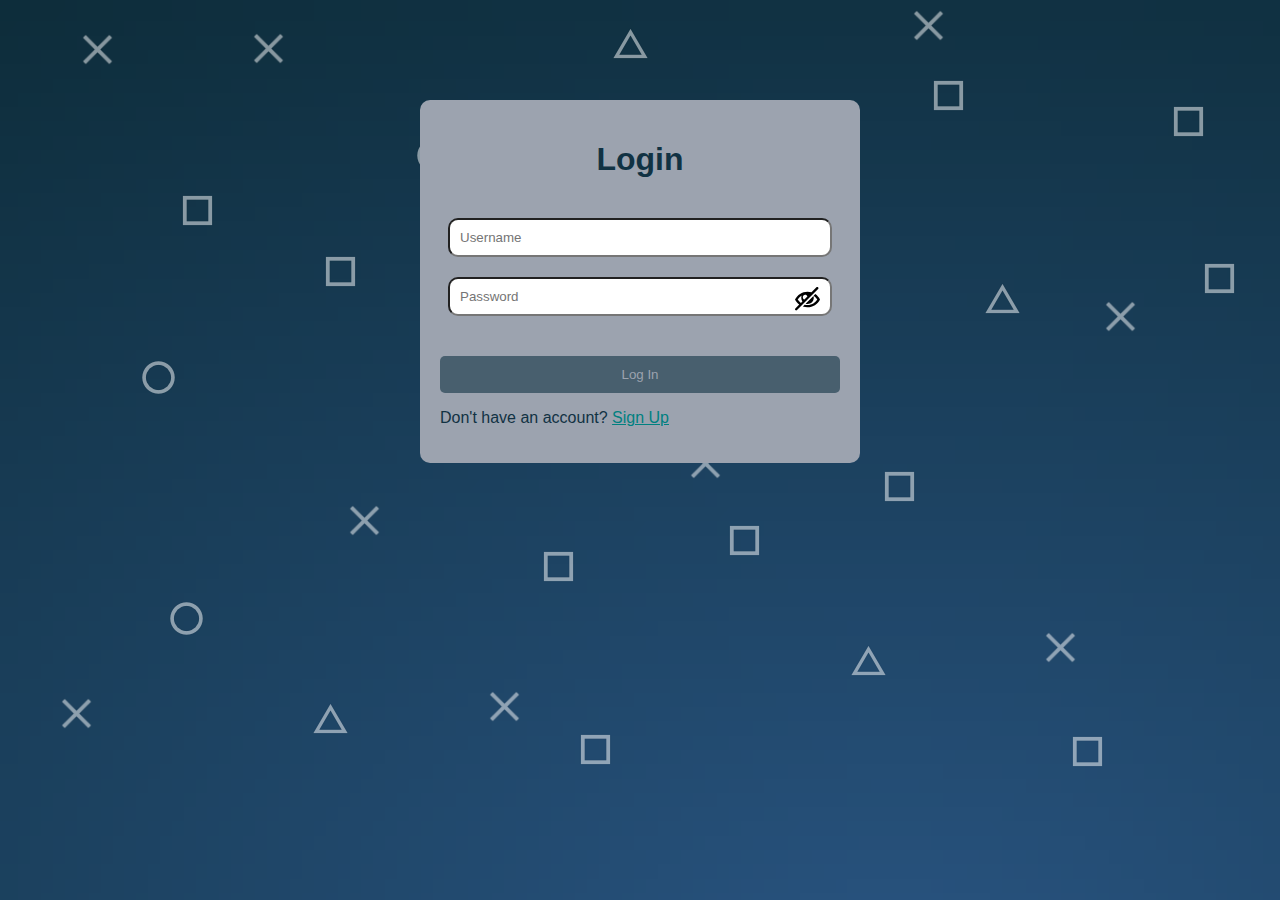
<file: index.html>
<html>
<head>
	<link rel="apple-touch-icon" sizes="180x180" href="/apple-touch-icon.png">
	<link rel="icon" type="image/png" sizes="32x32" href="/favicon-32x32.png">
	<link rel="icon" type="image/png" sizes="16x16" href="/favicon-16x16.png">
	<link rel="manifest" href="/site.webmanifest">
  <script type="text/javascript">
    document.addEventListener('DOMContentLoaded', function() 
    {
      if (readCookie() == 0)
      {
        window.location.href = "login.html";
      }
      else
      {
        window.location.href = "contacts.html";
      }
    }, false);
    </script>
	<script type="text/javascript" src="js/script.js"></script>
</head>
	<body>
		<h1>We love COP 4331</h1>
   <ul>
     <li><h3>get everything back: https://www.rleinecker.xyz/LAMPAPI/connectDatabase.php</h3></li>
     <li><h3>sign in endpoint: https://www.rleinecker.xyz/LAMPAPI/Login.php</h3></li>
     <li><h3>sign up endpoint: https://www.rleinecker.xyz/LAMPAPI/SignUp.php</h3></li>
     <li><h3>Update user endpoint: https://www.rleinecker.xyz/LAMPAPI/UpdateUser.php</h3></li>
     <li><h3>Delete User endpoint: https://www.rleinecker.xyz/LAMPAPI/DeleteUser.php</h3></li> 
   </ul>
   <ul>
     <li><h3>log in page:<a href="https://www.rleinecker.xyz/login.html">Login</a></h3></li>
     <li><h3>sign up page: <a href="https://www.rleinecker.xyz/signup.html">Signup</a></h3></li>
     <li><h3>contacts (after login): <a href="https://www.rleinecker.xyz/contacts.html">Contacts Page</a></h3></li>
   </ul>

	</body>
</html>
</file>
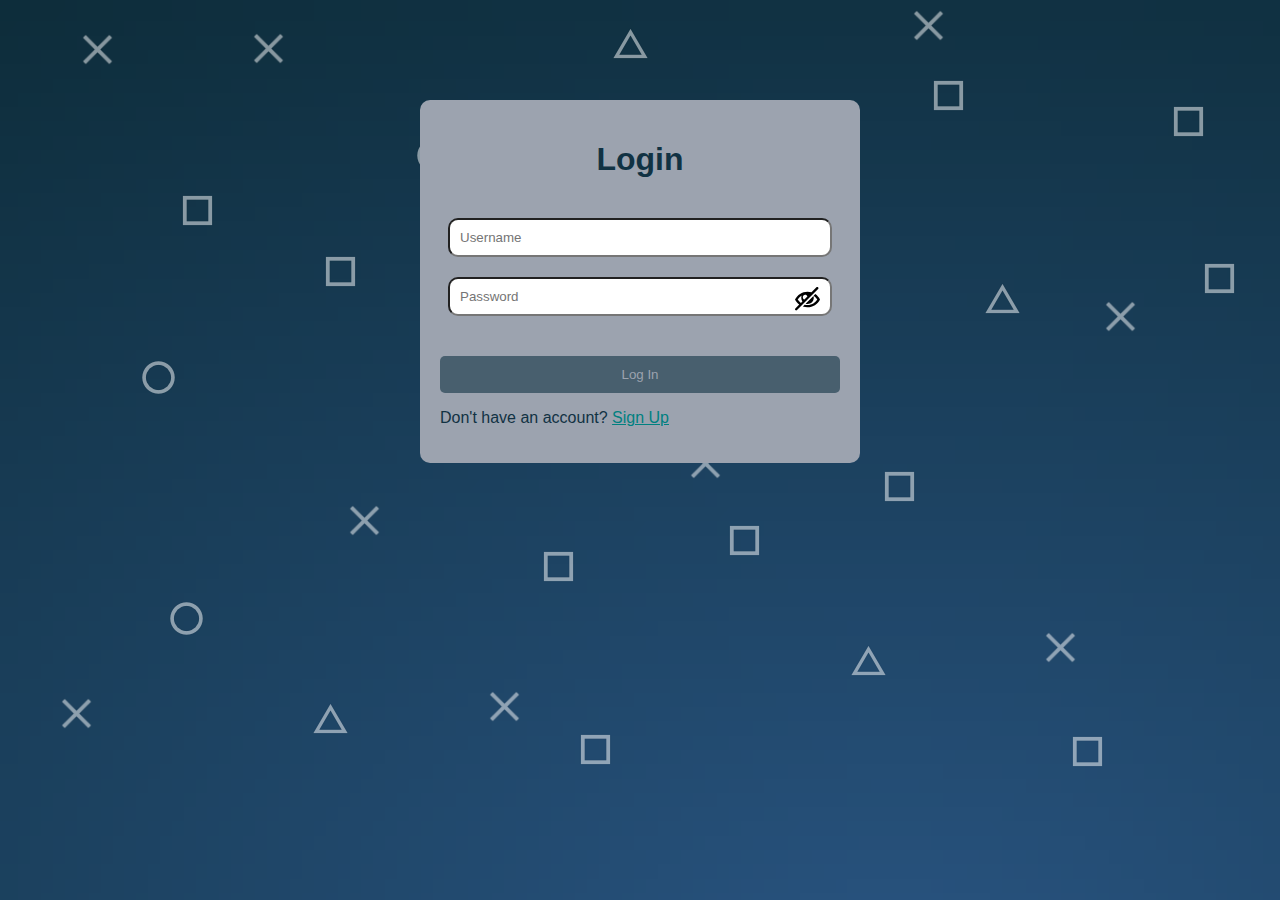
<file: contacts.html>
<html>
<head>
	<title>Contacts</title>
    <link href="css/styles.css" rel="stylesheet">	
    <link href="https://fonts.googleapis.com/css?family=Ubuntu" rel="stylesheet">
	<link rel="apple-touch-icon" sizes="180x180" href="/apple-touch-icon.png">
	<link rel="icon" type="image/png" sizes="32x32" href="/favicon-32x32.png">
	<link rel="icon" type="image/png" sizes="16x16" href="/favicon-16x16.png">
	<link rel="manifest" href="/site.webmanifest">

	<script type="text/javascript">
	document.addEventListener('DOMContentLoaded', function() 
	{
		if (readCookie() == 0)
		{
			window.location.href = "login.html";
		}
		else
		{
			getContacts();
		}
	}, false);
	</script>
</head>
<body>
  
<div class="container" style="width: 80%; max-width: 700px; padding: 30px;  border-radius: 10px; margin-left: auto; margin-right: auto; margin-top: 100px; margin-bottom: 100px; position:relative; z-index: 50;">
	<a id="profile" href="profile.html" ><h1 class = "profile" id="title"> Contacts</h1></a>
	<div style="margin:auto; text-align: center; margin-bottom: 30px; ">
		<a href="profile.html"><img id="avatar" src="" width="100px" /></a>
	</div>

<button type="button" id="logoutButton" class="buttons" onclick="doLogout();" style="width:300px; margin:auto; margin-bottom: 50px;"> Log Out </button>

<!-- <img id="avatar" class="profileLink" src="" width="100px" onclick="window.location.href='profile.html'"/> -->

<!-- <button type="button" id="logoutButton" class="buttons" onclick="doLogout();"> Log Out </button> -->
	<br />

	<input type="input" id="searchText" placeholder="Search"/>
  <button onclick="searchContact();">Search Contact </button>
	<span id="contactSearchResult"></span>
	<p id="contactList">
	</p>
	<div id="contacts"></div>
	<button onclick="showAddContact();">Add a new Contact</button>
	<!-- style="display: none" -->
	<div class="inputform" id="addContact" >
		<form id="contactAddForm" >
			<div class="inputfield">
				<label for="firstName">First Name:</label>
				<input type="input" id="firstName" placeholder="First"  required>
			</div>
			<div class="inputfield">
				<label for="lastName">Last Name:</label>
				<input type="input" id="lastName" placeholder="Last"  required>
			</div>
			<div class="inputfield">
				<label for="email">Email:</label>
				<input type="input" id="email" placeholder="example@gmail.com"  required>
			</div>
			<div class="inputfield">
				<label for="phoneNumber">Phone Number:</label>
				<input type="input" id="phoneNumber" placeholder="123-456-7890"  required>
			</div>
		</form>
		<button class="form-submit-button" onclick="addContact();">Add Contact</button>
	</div>
	<p id="contactAddResult"></p>

	<!-- style="display: none" -->
	<div class ="inputform" id="editContact" >
		<form id="contactEditForm" >
			<div class="inputfield">
				<label for="editFirstName">First Name:</label>
				<input type="input" id="editFirstName" placeholder="First"  required>		
			</div>
			<div class="inputfield">
				<label for="editLastName">Last Name:</label>
				<input type="input" id="editLastName" placeholder="Last"  required>
			</div>
			<div class="inputfield">
				<label for="editEmail">Email:</label>
				<input type="input" id="editEmail" placeholder="example@gmail.com"  required>
			</div>
			<div class="inputfield">
				<label for="editPhoneNumber">Phone Number:</label>
				<input type="input" id="editPhoneNumber" placeholder="123-456-7890"  required>
			</div>
		</form>
		<button class="form-submit-button" onclick="updateContact();">Edit Contact</button>
		<p id="contactUpdateResult"></p>
	</div>
	
    
</div>


<div class="backwrap gradient">
  <div class="back-shapes">



    

<div id="updateUI">
	<form id="contactUpdateForm" class="contactUpdateForm" >
		<input type="input" id="updateFirstName" placeholder="First" required>
		<input type="input" id="updateLastName" placeholder="Last" required>
		<input type="email" id="updateEmail" placeholder="example@gmail.com" required>
		<input type="input" id="updatePhoneNumber" placeholder="123-456-7890"  required>
	</form>
	<button class="form-submit-button" onclick="updateContact();">Save Changes</button>
	<button class="form-submit-button" onclick="deleteContact();">Delete Contact</button>
    
</div>

  <!-- All this img tags was autogenerated by custom written js tool -->
  <span class="floating circle" style="top:66.59856996935649%;left:13.020833333333334%;animation-delay:-0.9s;"></span>
  <span class="floating triangle" style="top:31.46067415730337%;left:33.59375%;animation-delay:-4.8s;"></span>
  <span class="floating cross" style="top:76.50663942798774%;left:38.020833333333336%;animation-delay:-4s;"></span>
  <span class="floating square" style="top:21.450459652706844%;left:14.0625%;animation-delay:-2.8s;"></span>
  <span class="floating square" style="top:58.12053115423902%;left:56.770833333333336%;animation-delay:-2.15s;"></span>
  <span class="floating square" style="top:8.682328907048008%;left:72.70833333333333%;animation-delay:-1.9s;"></span>
  <span class="floating cross" style="top:31.3585291113381%;left:58.541666666666664%;animation-delay:-0.65s;"></span>
  <span class="floating cross" style="top:69.96935648621042%;left:81.45833333333333%;animation-delay:-0.4s;"></span>
  <span class="floating circle" style="top:15.117466802860061%;left:32.34375%;animation-delay:-4.1s;"></span>
  <span class="floating circle" style="top:13.074565883554648%;left:45.989583333333336%;animation-delay:-3.65s;"></span>
  <span class="floating cross" style="top:55.87334014300306%;left:27.135416666666668%;animation-delay:-2.25s;"></span>
  <span class="floating cross" style="top:49.54034729315628%;left:53.75%;animation-delay:-2s;"></span>
  <span class="floating cross" style="top:34.62717058222676%;left:49.635416666666664%;animation-delay:-1.55s;"></span>
  <span class="floating cross" style="top:33.19713993871297%;left:86.14583333333333%;animation-delay:-0.95s;"></span>
  <span class="floating square" style="top:28.19203268641471%;left:25.208333333333332%;animation-delay:-4.45s;"></span>
  <span class="floating circle" style="top:39.7344228804903%;left:10.833333333333334%;animation-delay:-3.35s;"></span>
  <span class="floating triangle" style="top:77.83452502553627%;left:24.427083333333332%;animation-delay:-2.3s;"></span>
  <span class="floating triangle" style="top:2.860061287027579%;left:47.864583333333336%;animation-delay:-1.75s;"></span>
  <span class="floating triangle" style="top:71.3993871297242%;left:66.45833333333333%;animation-delay:-1.25s;"></span>
  <span class="floating triangle" style="top:31.256384065372828%;left:76.92708333333333%;animation-delay:-0.65s;"></span>
  <span class="floating triangle" style="top:46.47599591419816%;left:38.90625%;animation-delay:-0.35s;"></span>
  <span class="floating cross" style="top:3.4729315628192032%;left:19.635416666666668%;animation-delay:-4.3s;"></span>
  <span class="floating cross" style="top:3.575076608784474%;left:6.25%;animation-delay:-4.05s;"></span>
  <span class="floating cross" style="top:77.3237997957099%;left:4.583333333333333%;animation-delay:-3.75s;"></span>
  <span class="floating cross" style="top:0.9193054136874361%;left:71.14583333333333%;animation-delay:-3.3s;"></span>
  <span class="floating square" style="top:23.6976506639428%;left:63.28125%;animation-delay:-2.1s;"></span>
  <span class="floating square" style="top:81.30745658835546%;left:45.15625%;animation-delay:-1.75s;"></span>
  <span class="floating square" style="top:60.9805924412666%;left:42.239583333333336%;animation-delay:-1.45s;"></span>
  <span class="floating square" style="top:29.009193054136876%;left:93.90625%;animation-delay:-1.05s;"></span>
  <span class="floating square" style="top:52.093973442288046%;left:68.90625%;animation-delay:-0.7s;"></span>
  <span class="floating square" style="top:81.51174668028601%;left:83.59375%;animation-delay:-0.35s;"></span>
  <span class="floating square" style="top:11.542390194075587%;left:91.51041666666667%;animation-delay:-0.1s;"></span>
</div>
</div>

  <script src="js/script.js"></script>
</body>
</html>
</file>
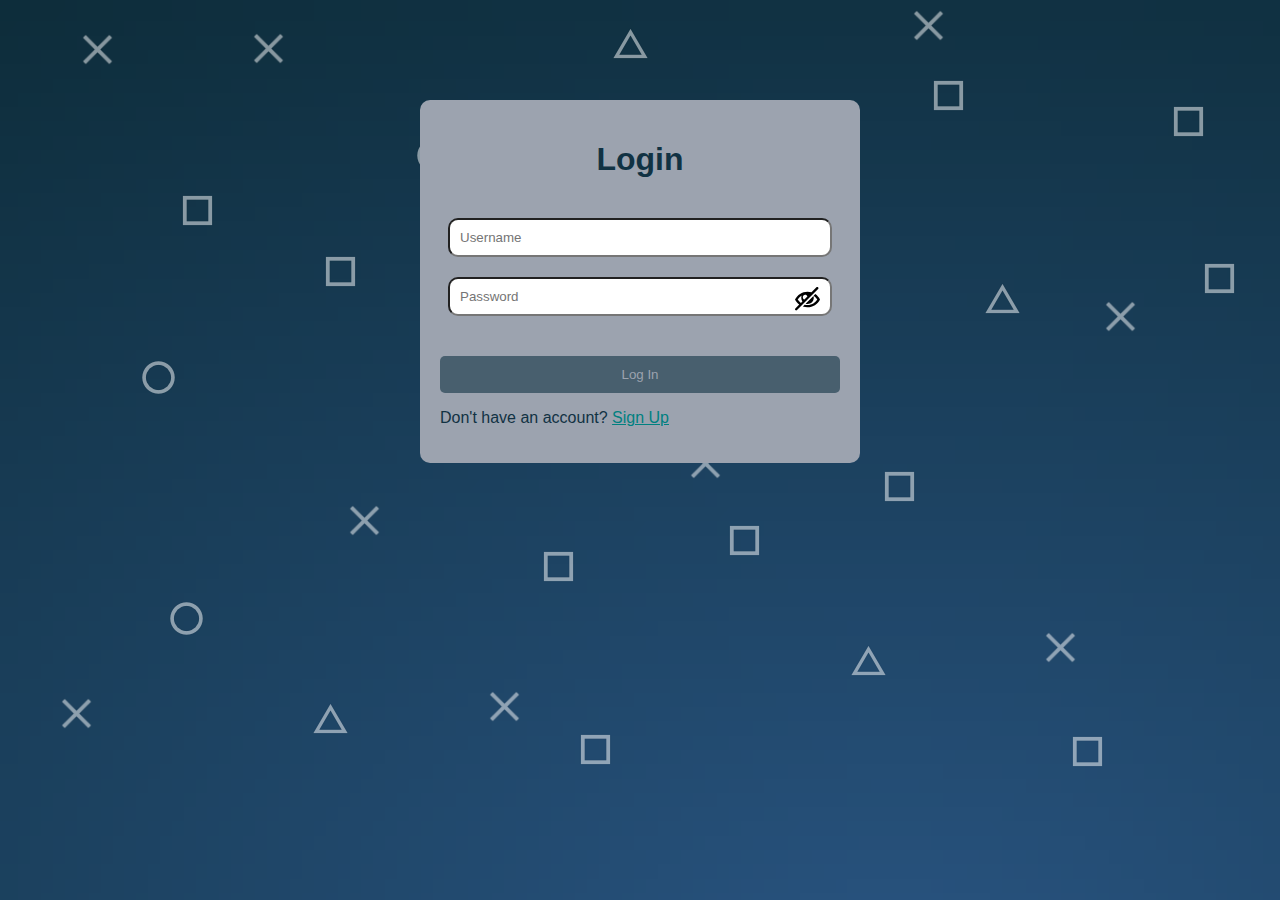
<file: login.html>
<!DOCTYPE html>
<html>
<head>
  <title>Login</title>
  <link rel="stylesheet" type="text/css" href="css/styles.css">
  <link rel="preconnect" href="https://fonts.googleapis.com%22%3E/">
  <link rel="preconnect" href="https://fonts.gstatic.com/" crossorigin>
  <link href="https://fonts.googleapis.com/css2?family=Roboto+Mono&display=swap" rel="stylesheet">
	<link rel="apple-touch-icon" sizes="180x180" href="/apple-touch-icon.png">
	<link rel="icon" type="image/png" sizes="32x32" href="/favicon-32x32.png">
	<link rel="icon" type="image/png" sizes="16x16" href="/favicon-16x16.png">
	<link rel="manifest" href="/site.webmanifest">

  <script type="text/javascript">
    document.addEventListener('DOMContentLoaded', function() 
    {
      if (readCookie() == 1)
      {
        window.location.href = "contacts.html";
      }
    }, false);
    </script>
</head>
<body>
  

<div class="backwrap gradient">
  <div class="back-shapes">
    <div class="container">
      <h1>Login</h1>
      <form id="login-form">
        <input type="input" id="loginName" placeholder="Username" required>
        <div id="passwordContainer">
          <input type="password" id="password" placeholder="Password" required>
          <img onclick="toggleViewPassword();" id="icon-eye" src="images/eye-blocked.svg"/>
        </div>
      </form>
      <button onclick="doLogin();">Log In</button>
      <p id="loginResult"></p>
      <p>Don't have an account? <a id="lol" href="signup.html" style:hover="">Sign Up</a></p>
    </div>
    <!-- All this img tags was autogenerated by custom written js tool -->
    <span class="floating circle" style="top:66.59856996935649%;left:13.020833333333334%;animation-delay:-0.9s;"></span>
    <span class="floating triangle" style="top:31.46067415730337%;left:33.59375%;animation-delay:-4.8s;"></span>
    <span class="floating cross" style="top:76.50663942798774%;left:38.020833333333336%;animation-delay:-4s;"></span>
    <span class="floating square" style="top:21.450459652706844%;left:14.0625%;animation-delay:-2.8s;"></span>
    <span class="floating square" style="top:58.12053115423902%;left:56.770833333333336%;animation-delay:-2.15s;"></span>
    <span class="floating square" style="top:8.682328907048008%;left:72.70833333333333%;animation-delay:-1.9s;"></span>
    <span class="floating cross" style="top:31.3585291113381%;left:58.541666666666664%;animation-delay:-0.65s;"></span>
    <span class="floating cross" style="top:69.96935648621042%;left:81.45833333333333%;animation-delay:-0.4s;"></span>
    <span class="floating circle" style="top:15.117466802860061%;left:32.34375%;animation-delay:-4.1s;"></span>
    <span class="floating circle" style="top:13.074565883554648%;left:45.989583333333336%;animation-delay:-3.65s;"></span>
    <span class="floating cross" style="top:55.87334014300306%;left:27.135416666666668%;animation-delay:-2.25s;"></span>
    <span class="floating cross" style="top:49.54034729315628%;left:53.75%;animation-delay:-2s;"></span>
    <span class="floating cross" style="top:34.62717058222676%;left:49.635416666666664%;animation-delay:-1.55s;"></span>
    <span class="floating cross" style="top:33.19713993871297%;left:86.14583333333333%;animation-delay:-0.95s;"></span>
    <span class="floating square" style="top:28.19203268641471%;left:25.208333333333332%;animation-delay:-4.45s;"></span>
    <span class="floating circle" style="top:39.7344228804903%;left:10.833333333333334%;animation-delay:-3.35s;"></span>
    <span class="floating triangle" style="top:77.83452502553627%;left:24.427083333333332%;animation-delay:-2.3s;"></span>
    <span class="floating triangle" style="top:2.860061287027579%;left:47.864583333333336%;animation-delay:-1.75s;"></span>
    <span class="floating triangle" style="top:71.3993871297242%;left:66.45833333333333%;animation-delay:-1.25s;"></span>
    <span class="floating triangle" style="top:31.256384065372828%;left:76.92708333333333%;animation-delay:-0.65s;"></span>
    <span class="floating triangle" style="top:46.47599591419816%;left:38.90625%;animation-delay:-0.35s;"></span>
    <span class="floating cross" style="top:3.4729315628192032%;left:19.635416666666668%;animation-delay:-4.3s;"></span>
    <span class="floating cross" style="top:3.575076608784474%;left:6.25%;animation-delay:-4.05s;"></span>
    <span class="floating cross" style="top:77.3237997957099%;left:4.583333333333333%;animation-delay:-3.75s;"></span>
    <span class="floating cross" style="top:0.9193054136874361%;left:71.14583333333333%;animation-delay:-3.3s;"></span>
    <span class="floating square" style="top:23.6976506639428%;left:63.28125%;animation-delay:-2.1s;"></span>
    <span class="floating square" style="top:81.30745658835546%;left:45.15625%;animation-delay:-1.75s;"></span>
    <span class="floating square" style="top:60.9805924412666%;left:42.239583333333336%;animation-delay:-1.45s;"></span>
    <span class="floating square" style="top:29.009193054136876%;left:93.90625%;animation-delay:-1.05s;"></span>
    <span class="floating square" style="top:52.093973442288046%;left:68.90625%;animation-delay:-0.7s;"></span>
    <span class="floating square" style="top:81.51174668028601%;left:83.59375%;animation-delay:-0.35s;"></span>
    <span class="floating square" style="top:11.542390194075587%;left:91.51041666666667%;animation-delay:-0.1s;"></span>
  </div>
</div>
  <script src="js/script.js"></script>
</body>
</html>
</file>
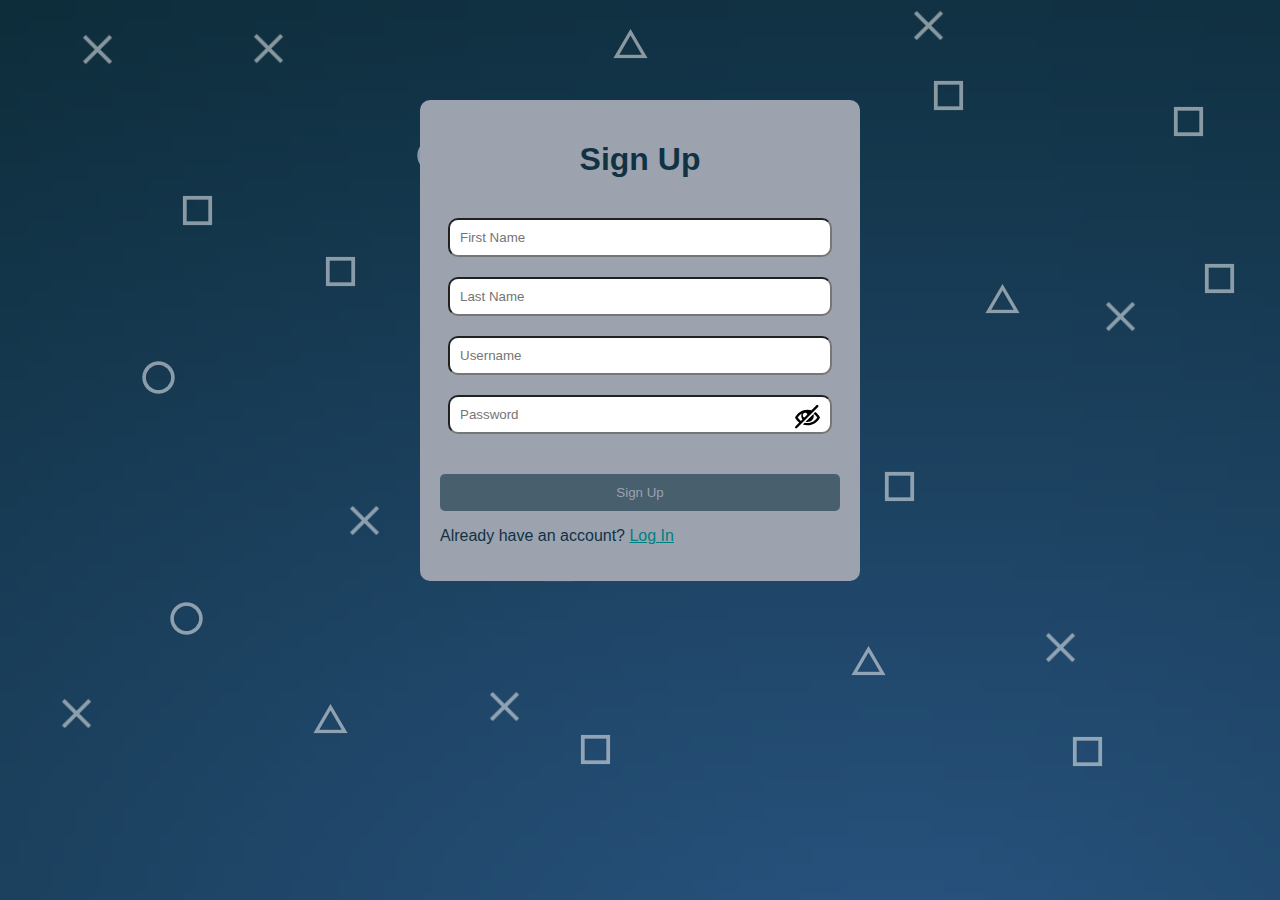
<file: signup.html>
<!DOCTYPE html>
<html>
<head>
  <title>Signup</title>
  <link rel="stylesheet" type="text/css" href="css/styles.css">
  <link rel="preconnect" href="https://fonts.googleapis.com%22%3E/">
  <link rel="preconnect" href="https://fonts.gstatic.com/" crossorigin>
  <link href="https://fonts.googleapis.com/css2?family=Roboto+Mono&display=swap" rel="stylesheet">
	<link rel="apple-touch-icon" sizes="180x180" href="/apple-touch-icon.png">
	<link rel="icon" type="image/png" sizes="32x32" href="/favicon-32x32.png">
	<link rel="icon" type="image/png" sizes="16x16" href="/favicon-16x16.png">
	<link rel="manifest" href="/site.webmanifest">

  <script type="text/javascript">
    document.addEventListener('DOMContentLoaded', function() 
    {
      if (readCookie() == 1)
      {
        window.location.href = "contacts.html";
      }
    }, false);
    </script>
</head>
<body>
  

<div class="backwrap gradient">
  <div class="back-shapes">
  <div class="container">
    <h1>Sign Up</h1>
    <form id="signup-form">
      <input type="input" id="signupFirstName" placeholder="First Name" required>
      <input type="input" id="signupLastName" placeholder="Last Name" required>
      <input type="input" id="signupEmail" placeholder="Username" required>
      <div id="passwordContainer">
        <input type="password" id="password" placeholder="Password" required>
        <img onclick="toggleViewPassword();" id="icon-eye" src="images/eye-blocked.svg"/>
      </div>
    </form>
    <button type="submit" onclick="doSignUp();">Sign Up</button>
    <p id="signupResult"></p>
    <p>Already have an account? <a id="lol" href="login.html">Log In</a></p>
  </div>
  <!-- All this img tags was autogenerated by custom written js tool -->
  <span class="floating circle" style="top:66.59856996935649%;left:13.020833333333334%;animation-delay:-0.9s;"></span>
  <span class="floating triangle" style="top:31.46067415730337%;left:33.59375%;animation-delay:-4.8s;"></span>
  <span class="floating cross" style="top:76.50663942798774%;left:38.020833333333336%;animation-delay:-4s;"></span>
  <span class="floating square" style="top:21.450459652706844%;left:14.0625%;animation-delay:-2.8s;"></span>
  <span class="floating square" style="top:58.12053115423902%;left:56.770833333333336%;animation-delay:-2.15s;"></span>
  <span class="floating square" style="top:8.682328907048008%;left:72.70833333333333%;animation-delay:-1.9s;"></span>
  <span class="floating cross" style="top:31.3585291113381%;left:58.541666666666664%;animation-delay:-0.65s;"></span>
  <span class="floating cross" style="top:69.96935648621042%;left:81.45833333333333%;animation-delay:-0.4s;"></span>
  <span class="floating circle" style="top:15.117466802860061%;left:32.34375%;animation-delay:-4.1s;"></span>
  <span class="floating circle" style="top:13.074565883554648%;left:45.989583333333336%;animation-delay:-3.65s;"></span>
  <span class="floating cross" style="top:55.87334014300306%;left:27.135416666666668%;animation-delay:-2.25s;"></span>
  <span class="floating cross" style="top:49.54034729315628%;left:53.75%;animation-delay:-2s;"></span>
  <span class="floating cross" style="top:34.62717058222676%;left:49.635416666666664%;animation-delay:-1.55s;"></span>
  <span class="floating cross" style="top:33.19713993871297%;left:86.14583333333333%;animation-delay:-0.95s;"></span>
  <span class="floating square" style="top:28.19203268641471%;left:25.208333333333332%;animation-delay:-4.45s;"></span>
  <span class="floating circle" style="top:39.7344228804903%;left:10.833333333333334%;animation-delay:-3.35s;"></span>
  <span class="floating triangle" style="top:77.83452502553627%;left:24.427083333333332%;animation-delay:-2.3s;"></span>
  <span class="floating triangle" style="top:2.860061287027579%;left:47.864583333333336%;animation-delay:-1.75s;"></span>
  <span class="floating triangle" style="top:71.3993871297242%;left:66.45833333333333%;animation-delay:-1.25s;"></span>
  <span class="floating triangle" style="top:31.256384065372828%;left:76.92708333333333%;animation-delay:-0.65s;"></span>
  <span class="floating triangle" style="top:46.47599591419816%;left:38.90625%;animation-delay:-0.35s;"></span>
  <span class="floating cross" style="top:3.4729315628192032%;left:19.635416666666668%;animation-delay:-4.3s;"></span>
  <span class="floating cross" style="top:3.575076608784474%;left:6.25%;animation-delay:-4.05s;"></span>
  <span class="floating cross" style="top:77.3237997957099%;left:4.583333333333333%;animation-delay:-3.75s;"></span>
  <span class="floating cross" style="top:0.9193054136874361%;left:71.14583333333333%;animation-delay:-3.3s;"></span>
  <span class="floating square" style="top:23.6976506639428%;left:63.28125%;animation-delay:-2.1s;"></span>
  <span class="floating square" style="top:81.30745658835546%;left:45.15625%;animation-delay:-1.75s;"></span>
  <span class="floating square" style="top:60.9805924412666%;left:42.239583333333336%;animation-delay:-1.45s;"></span>
  <span class="floating square" style="top:29.009193054136876%;left:93.90625%;animation-delay:-1.05s;"></span>
  <span class="floating square" style="top:52.093973442288046%;left:68.90625%;animation-delay:-0.7s;"></span>
  <span class="floating square" style="top:81.51174668028601%;left:83.59375%;animation-delay:-0.35s;"></span>
  <span class="floating square" style="top:11.542390194075587%;left:91.51041666666667%;animation-delay:-0.1s;"></span>
</div>
</div>

  <script src="js/script.js"></script>
</body>
</html>
</file>
<file: css/styles.css>
.signupResult {
  color: #ff6481;
}



#contact {
  width: 80%;
  max-width: 1000px;
  padding: 30px;
  border-radius: 10px;
  background-color: #afb9c7;
}

.contactList {
  max-height: 1500px;
  overflow: auto;
}

h1{
  color: #113243;
}
  
.container {
  max-width: 400px;
  margin: 100px auto 0 auto;
  padding: 20px;
  border-radius: 10px;
  background-color: #9ca3af;
  color: #113243;
  opacity: 54;
  font-family: 'Raleway', sans-serif;
  transition: height 2s ease;
}

p {
  margin-right: 15px;
}

h1 {
  text-align: center;
  margin-bottom: 40px;
}

.contact {
  display: flex;
  gap: 30px;
  justify-content: space-between;
  align-items: center;
  margin-bottom: 30px;
}

.inputform {
  overflow: hidden;  /* Hide the element content, while height = 0 */
  height: 0;
  opacity: 0;
  transition: height 0.4s ease, opacity 400ms 0ms;
}
.inputformvisible {
  height: 360px; opacity: 1;
  transition: height 0.4s ease, opacity 800ms 0ms;
}


.contactDetails {
  display: flex;
  justify-content: space-between;
  align-items: center;
  gap: 7px;
  flex-wrap: wrap;
}

.contactDetails
p {
  width: 150px;
  padding-right: 25px;
  overflow-wrap: break-word;
}

input {
  display: block;
  width: 360px;
  padding: 10px;
  margin: auto;
  margin-top: 20px;
  margin-bottom: 10px;
  border-radius: 10px;
}

button {
  box-sizing: border-box;
  display: block;
  width: 100%;
  padding: 10px;
  margin-top: 40px;
  border: 1px solid transparent;
  border-radius: 5px;
  background-color: #113243;
  color: #9ca3af;
  cursor: pointer;
  opacity: 0.6;
  transition: 0.3s;
  font-family: 'Raleway', sans-serif;
}


label {
  position: absolute; margin-right: 500px; padding-top:10px; color: #113243; font-weight: 600;
}

.inputfield {
  display:flex; flex-direction: row; justify-content: center; align-items: center;
}

.contactUpdateForm {
  margin: 0 auto;
}

#profile-form .inputfield {
  position: relative;
}

#profile-form label {
  margin-right: 0;
  left: 0;
}

#profile-form input {
  width: auto;
}

#error-message {
  color: red;
  margin-bottom: 10px;
}

#success-message {
  color: green;
  margin-bottom: 10px;
}

#lol {
  color: teal;
}

#lol:hover {
  color: plum;
}

button:hover{
  color: white;
  background-color: rgb(211,211,211, 0.3);
  border: 1px solid black;
  opacity: 1
}

#updateUI {
  display: none;
}

#passwordContainer {
  position: relative;
}

#icon-eye {
  width: 25px;
  position: absolute;
  top: 10px;
  right: 20px;
}

#icon-eye:hover {
  cursor: pointer;
}


.backwrap {
  background: #113243;
  /* Old browsers */
  background-image: url("[data-uri]");
  background-repeat: no-repeat;
  background-size: 100% 100%;
  width: 100%;
  height: 100%;
  position: fixed;
  left: 0;
  top: 0;
  /* z-index: -1; */
}

/* Shapes & Animation
*/
.back-shapes {
  width: 100%;
  height: 100%;
  position: relative;
  overflow: hidden;
}

.back-shapes img:not(#avatar, #signupAvatar, #icon-eye) {
  opacity: 0.2;
  position: absolute;
  width: 1.5%;
}

.floating {
  position: absolute;
  animation-name: floating;
  -webkit-animation-name: floating;
  animation-duration: 5s;
  -webkit-animation-duration: 5s;
  animation-iteration-count: infinite;
  -webkit-animation-iteration-count: infinite;
}
.floating.circle {
  display: inline-block;
  width: 39px;
  height: 39px;
  background-image: url("[data-uri]");
  background-size: cover;
  background-repeat: no-repeat;
  background-position: center center;
  opacity: 0.5;
}
.floating.square {
  display: inline-block;
  width: 35px;
  height: 35px;
  background-image: url("[data-uri]");
  background-size: cover;
  background-repeat: no-repeat;
  background-position: center center;
  opacity: 0.5;
  z-index: -1;
}
.floating.triangle {
  display: inline-block;
  width: 35px;
  height: 35px;
  background-image: url("[data-uri]");
  background-size: cover;
  background-repeat: no-repeat;
  background-position: center center;
  opacity: 0.5;
}
.floating.cross {
  display: inline-block;
  width: 35px;
  height: 35px;
  background-image: url("[data-uri]");
  background-size: cover;
  background-repeat: no-repeat;
  background-position: center center;
  opacity: 0.5;
}

span{
  z-index: -1;
}

@keyframes floating {
  0% {
    transform: translateY(0%) rotate(-55deg);
  }
  50% {
    transform: translateY(300%) rotate(55deg);
  }
  100% {
    transform: translateY(0%) rotate(-55deg);
  }
}
@-webkit-keyframes floating {
  0% {
    -webkit-transform: translateY(0%);
  }
  50% {
    -webkit-transform: translateY(300%);
  }
  100% {
    -webkit-transform: translateY(0%);
  }
}

  #avatar, #signupAvatar {
    border-radius: 50%;
  }

  .title-link:hover {
    cursor: pointer;
  }

  #profile {
    text-decoration: none;
    color:#113243;
  }

  #title:hover {
    color:teal !important;
  }

  .profileLink {
    position: absolute;
    top: 20px;
    right: 20px;
  }

  .profileLink:hover {
    cursor: pointer;
  }

  #chaos img {
    opacity: 1 !important;
    width: auto;
  }

  #bird {
    position: absolute;
    z-index: 20;
    left: 25%;
    width: 500px !important;
    top: 100px;
  }

  #bird1 {

    position: absolute;
    z-index: 20;
  }

  #bird2 {
    position: absolute;
    z-index: 20;
    width: 100vw !important;
    right: 0;
    bottom:0;
  }

  #bird3 {

    position: absolute;
    z-index: 20;
  }

  #bird4 {
    position: absolute;
    z-index: 20;
    width: 250px !important;
    left: 50%;
    top: 30px;
  }

  #explosion1 {
    position: absolute;
    z-index: 20;
    width: 400px !important;
    right: -100px;
    bottom: 200px;
  }

  #explosion2 {

  }

  #ucf {
    right: 0;
    bottom: 0;
    width: 500px !important;
    z-index: -2;
  }

  #palmtree {
    position: absolute;
    z-index: 20;
    left: 0;
    bottom: 0;
    width: 400px !important;
  }
</file>
